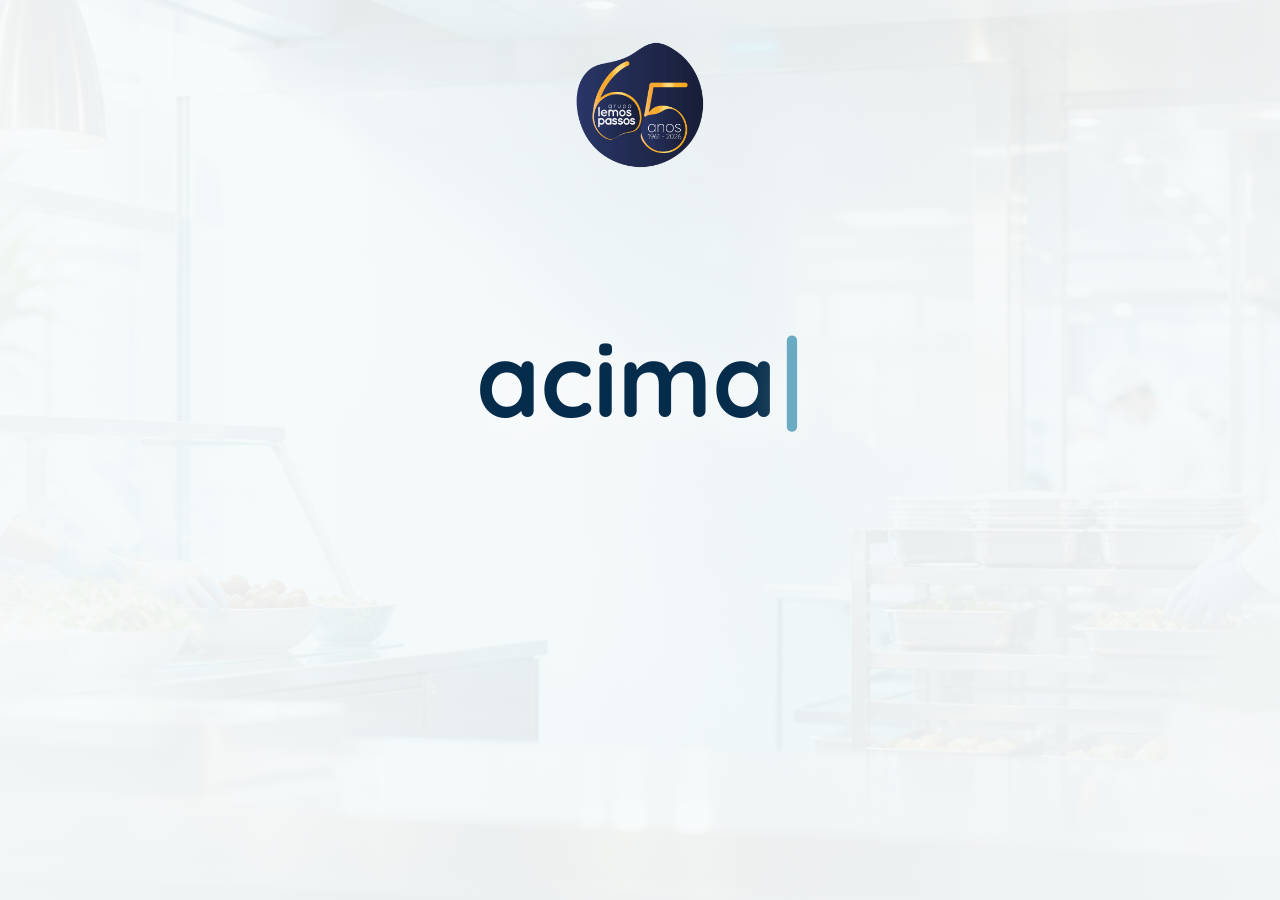
<file: index.html>
<!doctype html>
<html lang="pt-BR">
  <head>
    <meta charset="UTF-8" />
    <meta name="viewport" content="width=device-width, initial-scale=1.0" />
    <meta name="description" content="Grupo LemosPassos: acima de tudo, o cuidado." />
    <title>Grupo LemosPassos</title>
    <link rel="icon" type="image/png" href="./assets/lemos-passos.png" />
    <link rel="preconnect" href="https://fonts.googleapis.com" />
    <link rel="preconnect" href="https://fonts.gstatic.com" crossorigin />
    <link href="https://fonts.googleapis.com/css2?family=Quicksand:wght@600;700&display=swap" rel="stylesheet" />
    <link rel="stylesheet" href="./styles.css" />
  </head>
  <body>
    <main class="intro" aria-label="Abertura Grupo LemosPassos">
      <section class="intro-stage">
        <img class="intro-logo intro-logo-65" src="./assets/logo-65.png" alt="Grupo LemosPassos 65 anos" />

        <h1 class="typewriter" aria-label="acima de tudo, o cuidado.">
          <span class="type-line">
            <span id="typedLineOne"></span><span id="cursor" class="cursor">|</span>
          </span>
          <span class="type-line type-line-care">
            <span id="typedCareLead"></span><span id="typedCareWord" class="care-word"></span>
          </span>
        </h1>

        <p id="signature" class="signature">grupo lemospassos</p>
      </section>
    </main>

    <script src="./script.js"></script>
  </body>
</html>
</file>
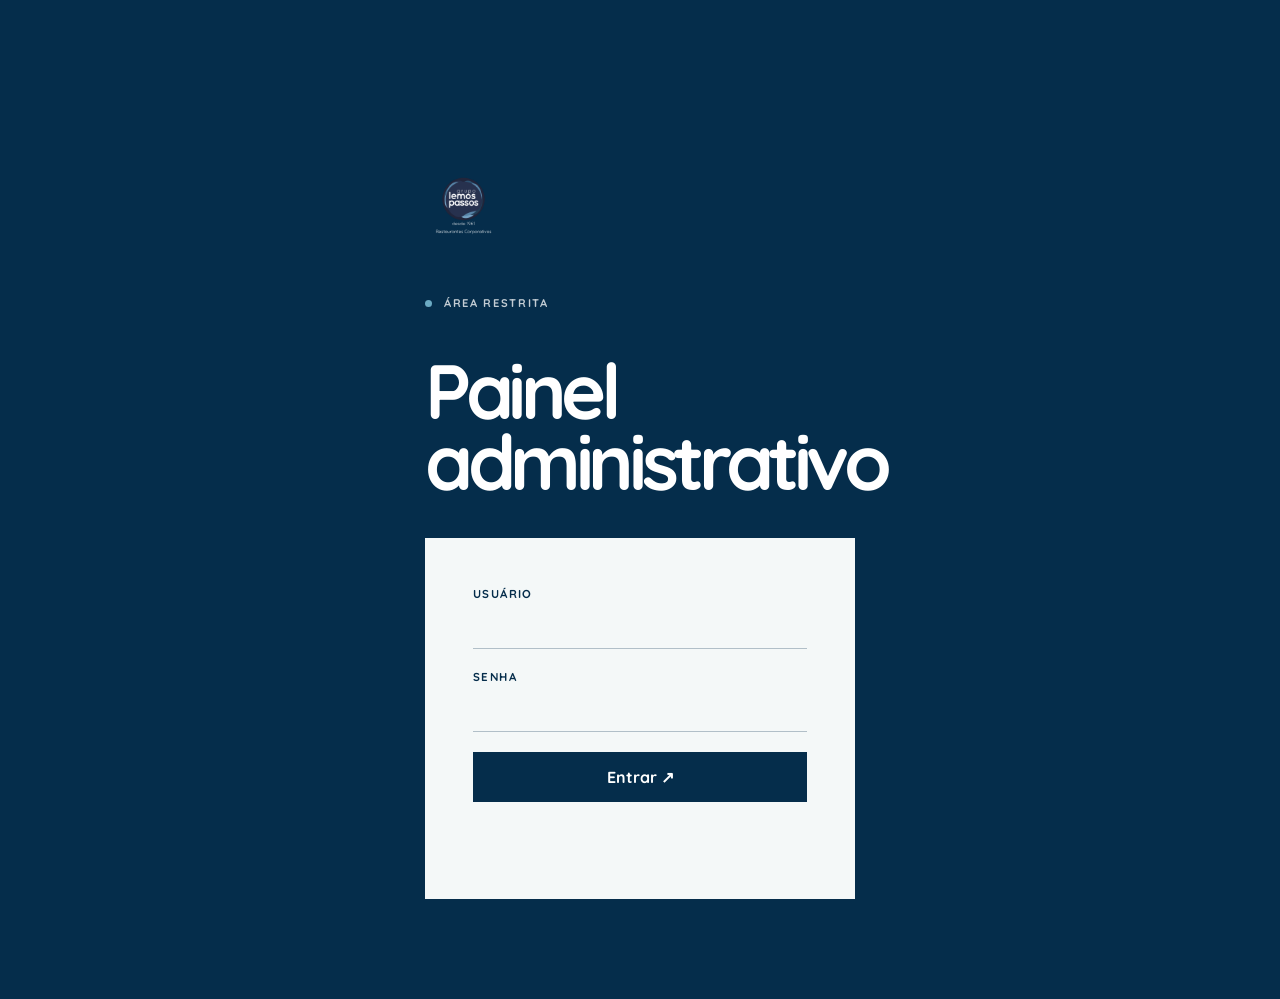
<file: admin.html>
<!doctype html>
<html lang="pt-BR">
  <head>
    <meta charset="UTF-8" />
    <meta name="viewport" content="width=device-width, initial-scale=1.0" />
    <title>Grupo LemosPassos | Admin</title>
    <link rel="icon" type="image/png" href="./assets/lemos-passos.png" />
    <link href="https://fonts.googleapis.com/css2?family=Quicksand:wght@600;700&display=swap" rel="stylesheet" />
    <link rel="stylesheet" href="./styles.css" />
  </head>
  <body class="admin-body">
    <main class="admin-shell">
      <section class="admin-login" data-admin-login>
        <img src="./assets/lemos-passos.png" alt="Grupo LemosPassos" />
        <p class="eyebrow"><span></span> Área restrita</p>
        <h1>Painel administrativo</h1>
        <form data-admin-login-form><label>Usuário<input name="username" autocomplete="username" required /></label><label>Senha<input name="password" type="password" autocomplete="current-password" required /></label><button class="admin-button" type="submit">Entrar ↗</button><p class="admin-error" data-admin-error></p></form>
      </section>
      <section class="admin-panel is-hidden" data-admin-panel>
        <div class="admin-panel-head"><div><p class="eyebrow"><span></span> Conteúdo do site</p><h1>Administração</h1></div><button class="admin-button admin-button-ghost" data-admin-logout>Sair</button></div>
        <form data-cms-form>
          <section class="admin-card"><h2>Indicadores da home</h2><div class="admin-grid admin-grid-3"><label>Refeições por dia<input name="meals" type="number" min="0" required /></label><label>Colaboradores<input name="employees" type="number" min="0" required /></label><label>Restaurantes atendidos<input name="restaurants" type="number" min="0" required /></label></div></section>
          <section class="admin-card"><h2>Empresas por categoria</h2><p class="admin-help">Adicione URLs de imagens ou selecione arquivos. Em um site estático, estas alterações ficam salvas neste navegador.</p><div data-partner-editor></div></section>
          <section class="admin-card"><h2>Notícias</h2><div data-news-editor></div><button class="admin-button admin-button-ghost" type="button" data-add-news>+ Adicionar notícia</button></section>
          <button class="admin-button" type="submit">Salvar alterações ↗</button><p class="admin-success" data-admin-success></p>
        </form>
      </section>
    </main>
    <script src="./admin.js"></script>
  </body>
</html>
</file>
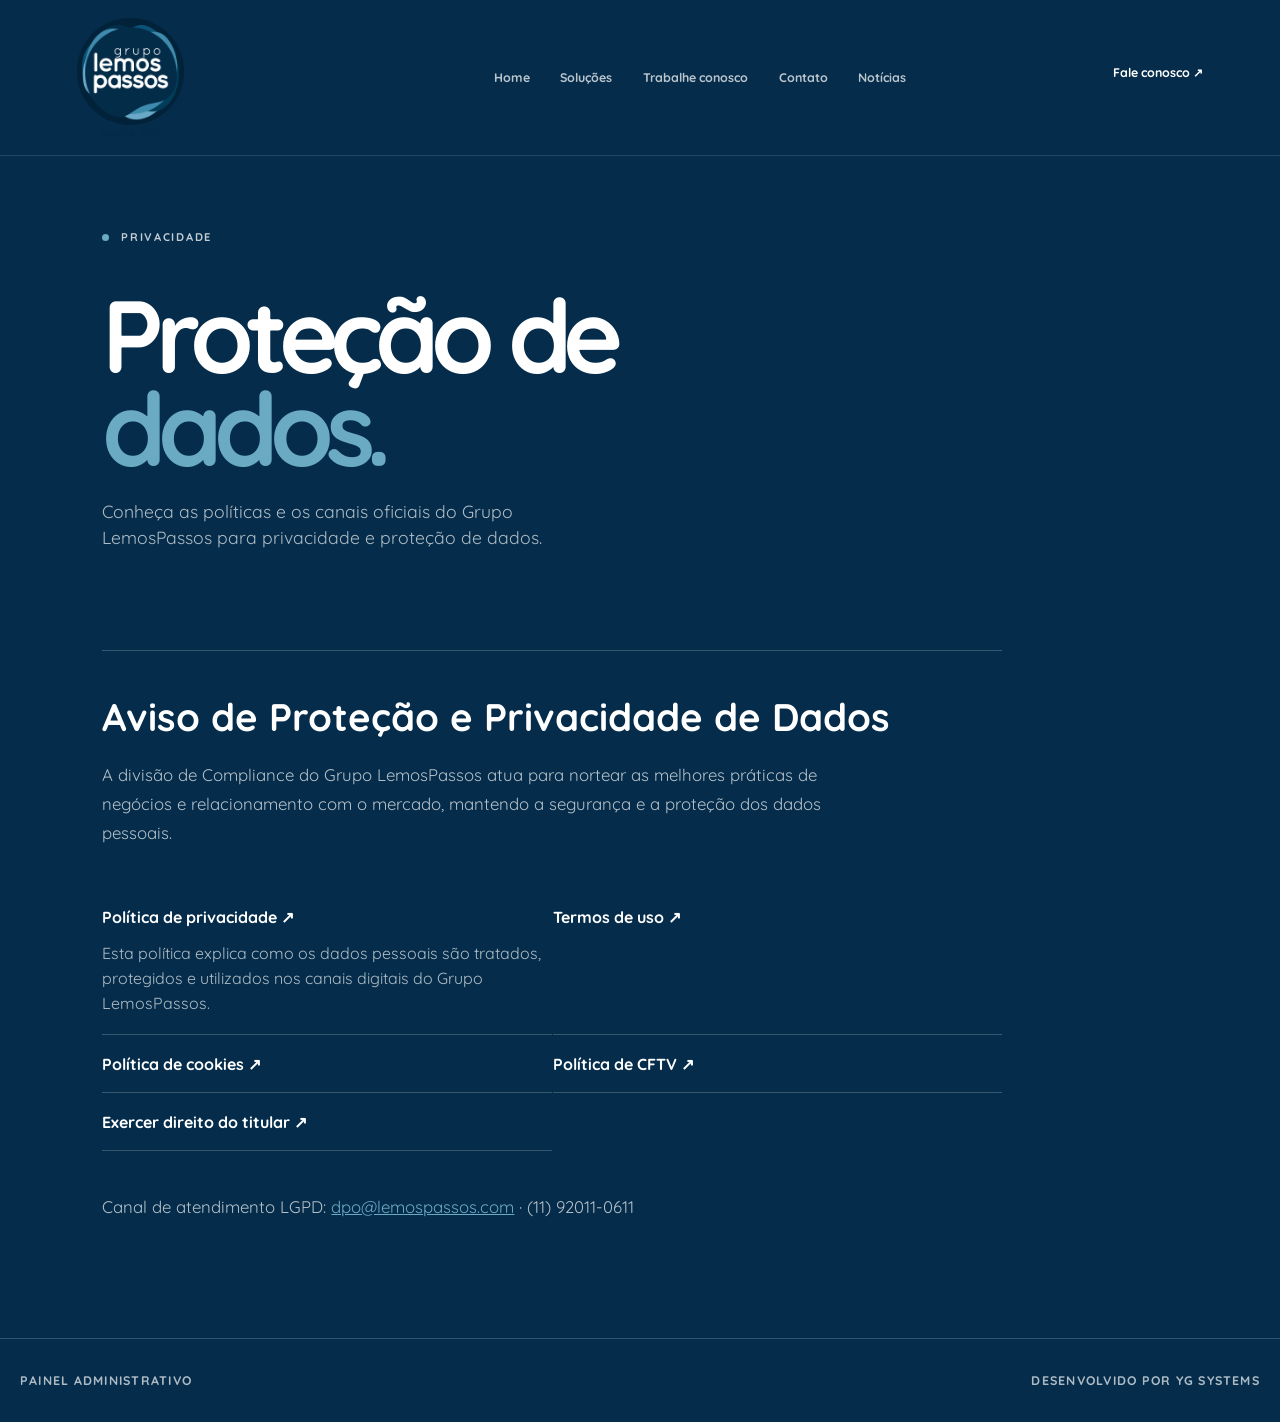
<file: lgpd.html>
<!doctype html>
<html lang="pt-BR">
  <head><meta charset="UTF-8" /><meta name="viewport" content="width=device-width, initial-scale=1.0" /><title>Grupo LemosPassos | LGPD</title><link rel="icon" type="image/png" href="./assets/lemos-passos.png" /><link href="https://fonts.googleapis.com/css2?family=Quicksand:wght@600;700&display=swap" rel="stylesheet" /><link rel="stylesheet" href="./styles.css" /></head>
  <body class="editorial-page"><header class="page-header page-header-light"><a class="home-brand" href="./home.html"><img src="./assets/lemos-passos.png" alt="Grupo LemosPassos" /></a><nav class="home-nav"><a href="./home.html">Home</a><a href="./solucoes.html">Soluções</a><a href="./trabalhe-conosco.html">Trabalhe conosco</a><a href="./contato.html">Contato</a><a href="./noticias.html">Notícias</a></nav><a class="home-menu" href="./contato.html">Fale conosco ↗</a></header><main class="lgpd-page"><div class="editorial-heading"><p class="eyebrow"><span></span> Privacidade</p><h1>Proteção de<br /><em>dados.</em></h1><p>Conheça as políticas e os canais oficiais do Grupo LemosPassos para privacidade e proteção de dados.</p></div><section class="lgpd-content"><h2>Aviso de Proteção e Privacidade de Dados</h2><p>A divisão de Compliance do Grupo LemosPassos atua para nortear as melhores práticas de negócios e relacionamento com o mercado, mantendo a segurança e a proteção dos dados pessoais.</p><div class="lgpd-links"><details open><summary>Política de privacidade ↗</summary><p>Esta política explica como os dados pessoais são tratados, protegidos e utilizados nos canais digitais do Grupo LemosPassos.</p></details><details><summary>Termos de uso ↗</summary><p>Condições de utilização, responsabilidades e orientações para uso do site e seus conteúdos.</p></details><details><summary>Política de cookies ↗</summary><p>Informações sobre tecnologias utilizadas para melhorar a experiência, medir acessos e manter o funcionamento do site.</p></details><details><summary>Política de CFTV ↗</summary><p>Orientações sobre o tratamento de imagens captadas por sistemas de monitoramento nas unidades.</p></details><details><summary>Exercer direito do titular ↗</summary><p>Para solicitar informações ou exercer seus direitos, entre em contato com o canal oficial de atendimento LGPD.</p></details></div><p class="lgpd-contact">Canal de atendimento LGPD: <a href="mailto:dpo@lemospassos.com">dpo@lemospassos.com</a> · (11) 92011-0611</p></section></main><footer class="site-credit site-credit-dark"><a href="./admin.html">Painel administrativo</a><a href="https://www.instagram.com/yg.systems" target="_blank" rel="noopener noreferrer">desenvolvido por YG Systems</a></footer></body>
</html>
</file>
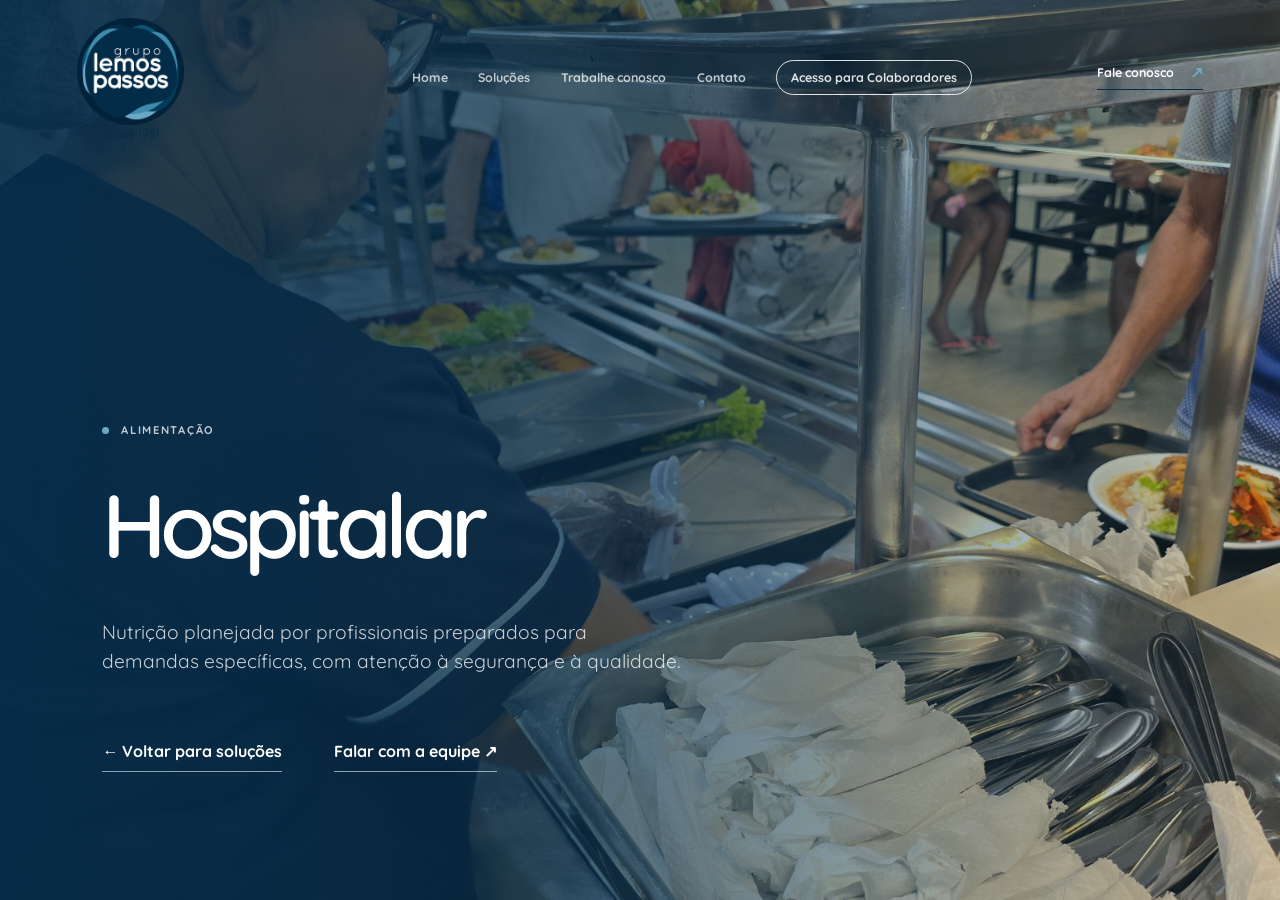
<file: solucao-hospitalar.html>
<!doctype html>
<html lang="pt-BR">
  <head><meta charset="UTF-8" /><meta name="viewport" content="width=device-width, initial-scale=1.0" /><title>Grupo LemosPassos | Alimentação Hospitalar</title><link rel="icon" type="image/png" href="./assets/lemos-passos.png" /><link rel="preconnect" href="https://fonts.googleapis.com" /><link rel="preconnect" href="https://fonts.gstatic.com" crossorigin /><link href="https://fonts.googleapis.com/css2?family=Quicksand:wght@600;700&display=swap" rel="stylesheet" /><link rel="stylesheet" href="./styles.css" /></head>
  <body>
    <header class="page-header page-header-over"><a class="home-brand" href="./home.html"><img src="./assets/lemos-passos.png" alt="Grupo LemosPassos" /></a><nav class="home-nav"><a href="./home.html">Home</a><a href="./solucoes.html">Soluções</a><a href="./trabalhe-conosco.html">Trabalhe conosco</a><a href="./contato.html">Contato</a><a class="employee-access" href="https://login.lg.com.br/login/lemos_passos" target="_blank" rel="noopener noreferrer">Acesso para Colaboradores</a></nav><a class="home-menu" href="./contato.html"><span>Fale conosco</span><span class="home-menu-arrow">↗</span></a></header>
    <main class="solution-detail" style="--detail-image: url('./assets/hospitalar.jpg');">
      <section><p class="eyebrow"><span></span> Alimentação</p><h1>Hospitalar</h1><p>Nutrição planejada por profissionais preparados para demandas específicas, com atenção à segurança e à qualidade.</p><div class="detail-actions"><a href="./solucoes.html">← Voltar para soluções</a><a href="./contato.html">Falar com a equipe ↗</a></div></section>
    </main>
  </body>
</html>
</file>
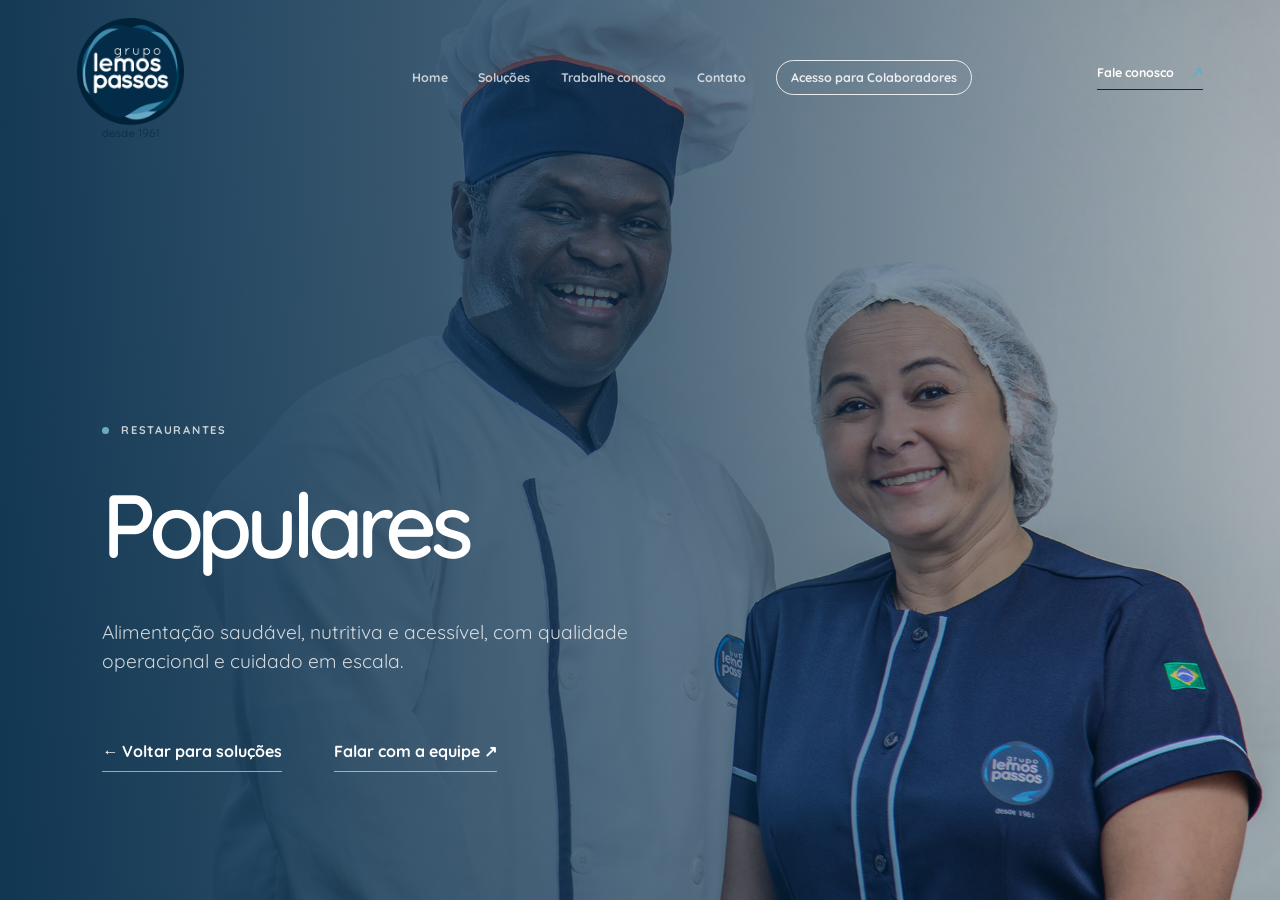
<file: solucao-populares.html>
<!doctype html>
<html lang="pt-BR">
  <head><meta charset="UTF-8" /><meta name="viewport" content="width=device-width, initial-scale=1.0" /><title>Grupo LemosPassos | Restaurantes Populares</title><link rel="icon" type="image/png" href="./assets/lemos-passos.png" /><link rel="preconnect" href="https://fonts.googleapis.com" /><link rel="preconnect" href="https://fonts.gstatic.com" crossorigin /><link href="https://fonts.googleapis.com/css2?family=Quicksand:wght@600;700&display=swap" rel="stylesheet" /><link rel="stylesheet" href="./styles.css" /></head>
  <body>
    <header class="page-header page-header-over"><a class="home-brand" href="./home.html"><img src="./assets/lemos-passos.png" alt="Grupo LemosPassos" /></a><nav class="home-nav"><a href="./home.html">Home</a><a href="./solucoes.html">Soluções</a><a href="./trabalhe-conosco.html">Trabalhe conosco</a><a href="./contato.html">Contato</a><a class="employee-access" href="https://login.lg.com.br/login/lemos_passos" target="_blank" rel="noopener noreferrer">Acesso para Colaboradores</a></nav><a class="home-menu" href="./contato.html"><span>Fale conosco</span><span class="home-menu-arrow">↗</span></a></header>
    <main class="solution-detail" style="--detail-image: url('./assets/equipe-lemospassos.jpg');">
      <section><p class="eyebrow"><span></span> Restaurantes</p><h1>Populares</h1><p>Alimentação saudável, nutritiva e acessível, com qualidade operacional e cuidado em escala.</p><div class="detail-actions"><a href="./solucoes.html">← Voltar para soluções</a><a href="./contato.html">Falar com a equipe ↗</a></div></section>
    </main>
  </body>
</html>
</file>
<file: styles.css>
:root {
  --brand-blue: #6baac3;
  --brand-deep: #052d4b;
  --brand-mid: #3c8cac;
  --brand-slate: #58768a;
  --brand-mist: #c3ccd4;
  --background: #f7fbfc;
  --ink-soft: rgba(7, 54, 75, 0.16);
}

* {
  box-sizing: border-box;
}

html {
  background: var(--background);
  scroll-behavior: smooth;
}

body {
  margin: 0;
  min-width: 320px;
  background: var(--background);
  color: var(--brand-deep);
  font-family: Quicksand, Arial, sans-serif;
}

.page-loader {
  align-items: center;
  background: rgba(244, 248, 248, 0.9);
  backdrop-filter: blur(12px);
  display: flex;
  inset: 0;
  justify-content: center;
  opacity: 0;
  pointer-events: none;
  position: fixed;
  transform: scale(1.02);
  transition: opacity 220ms ease, transform 360ms cubic-bezier(0.19, 1, 0.22, 1);
  z-index: 999;
}

.page-loader.is-visible {
  opacity: 1;
  transform: scale(1);
  visibility: visible;
}

.page-loader[aria-hidden="true"] {
  opacity: 0 !important;
  visibility: hidden !important;
}

.page-loader img {
  animation: logoPulse 720ms ease-in-out infinite;
  filter: drop-shadow(0 22px 46px rgba(5, 45, 75, 0.24));
  height: auto;
  width: clamp(86px, 9vw, 142px);
}

.intro {
  background:
    linear-gradient(90deg, rgba(247, 251, 252, 0.87), rgba(247, 251, 252, 0.65) 48%, rgba(247, 251, 252, 0.85)),
    linear-gradient(180deg, rgba(247, 251, 252, 0.57), rgba(247, 251, 252, 0.79)),
    url("./assets/hero-kitchen.png") center / cover no-repeat;
  min-height: 100svh;
  overflow: hidden;
  position: relative;
}

.intro-stage {
  align-items: center;
  display: flex;
  flex-direction: column;
  justify-content: center;
  min-height: 100svh;
  padding: clamp(110px, 15vh, 168px) clamp(18px, 4vw, 72px) clamp(48px, 8vh, 92px);
  position: relative;
  text-align: center;
  transition:
    opacity 900ms ease,
    transform 1400ms cubic-bezier(0.19, 1, 0.22, 1);
}

.intro-logo {
  height: auto;
  left: 50%;
  position: absolute;
  top: clamp(18px, 4vh, 38px);
  transform: translateX(-50%);
  transition:
    left 900ms cubic-bezier(0.19, 1, 0.22, 1),
    opacity 700ms ease,
    top 900ms cubic-bezier(0.19, 1, 0.22, 1),
    transform 900ms ease;
  width: clamp(70px, 6.4vw, 106px);
  z-index: 2;
}

.intro-logo-65 {
  width: clamp(128px, 10.8vw, 190px);
}

.typewriter {
  color: var(--brand-deep);
  font-size: clamp(2.75rem, 8vw, 9.6rem);
  font-weight: 700;
  letter-spacing: 0;
  line-height: 1.02;
  margin: 0;
  max-width: min(92vw, 1320px);
  min-height: 2.25em;
  text-shadow: 0 12px 42px rgba(255, 255, 255, 0.72);
  text-rendering: geometricprecision;
  transition:
    opacity 900ms ease,
    transform 1400ms cubic-bezier(0.19, 1, 0.22, 1);
}

.type-line {
  display: block;
  min-height: 0.98em;
  white-space: nowrap;
  transition:
    opacity 780ms ease,
    transform 1400ms cubic-bezier(0.19, 1, 0.22, 1);
}

.type-line-care {
  color: var(--brand-blue);
  font-size: 1.08em;
  transform-origin: center;
}

.care-word {
  display: inline-block;
  transform-origin: center;
  transition:
    color 900ms ease,
    transform 1450ms cubic-bezier(0.19, 1, 0.22, 1);
}

.cursor {
  animation: cursorBlink 720ms steps(2, start) infinite;
  color: var(--brand-blue);
  display: inline-block;
  font-weight: 600;
  margin-left: 0.035em;
}

.cursor.is-hidden {
  opacity: 0;
}

.signature {
  color: var(--brand-deep);
  font-size: clamp(1.35rem, 2.45vw, 3.25rem);
  font-weight: 600;
  letter-spacing: 0;
  margin: clamp(18px, 4.4vh, 48px) 0 0;
  opacity: 0;
  transform: translateY(16px);
  transition:
    opacity 1200ms ease,
    transform 1200ms ease;
}

.signature.is-visible {
  opacity: 1;
  transform: translateY(0);
}

.intro.is-zooming .intro-logo,
.intro.is-zooming .type-line:first-child,
.intro.is-zooming .signature {
  opacity: 0;
  transform: translateY(-18px);
}

.intro.is-zooming .intro-logo {
  left: 50%;
  opacity: 1;
  top: 50%;
  transform: translate(-50%, -50%) scale(3.35);
}

.intro.is-zooming .intro-logo-65 {
  transform: translate(-50%, -50%) scale(2.85);
}

.intro.is-zooming .type-line {
  opacity: 0;
  transform: translateY(18px);
}

.intro.is-leaving .intro-stage {
  opacity: 0;
  transform: scale(1.08);
}

.main-page {
  background: #f4f8f8;
  min-height: 100svh;
  overflow: hidden;
  position: relative;
}

.page-header {
  align-items: center;
  background: rgba(244, 248, 248, 0.92);
  border-bottom: 1px solid rgba(5, 45, 75, 0.12);
  display: flex;
  justify-content: space-between;
  left: 0;
  padding: 18px clamp(24px, 6vw, 112px);
  position: sticky;
  right: 0;
  top: 0;
  z-index: 20;
}

.page-header-over {
  background: transparent;
  border-bottom: 0;
  position: absolute;
}

.page-header-over .home-nav a,
.page-header-over .home-menu {
  color: #fff;
}

.page-header-light {
  background: rgba(5, 45, 75, 0.82);
  border-bottom-color: rgba(255, 255, 255, 0.12);
  position: absolute;
}

.page-header-light .home-nav a,
.page-header-light .home-menu {
  color: #fff;
}

.standalone-page {
  min-height: calc(100svh - 86px);
  padding-top: clamp(110px, 13vw, 180px);
}

.home-header {
  align-items: center;
  display: flex;
  justify-content: space-between;
  left: 0;
  padding: clamp(20px, 3.2vw, 52px) clamp(24px, 6vw, 112px);
  position: absolute;
  right: 0;
  top: 0;
  z-index: 3;
}

.home-brand img {
  display: block;
  height: auto;
  width: clamp(100px, 8.4vw, 140px);
}

.home-nav {
  display: flex;
  align-items: center;
  gap: clamp(14px, 2.4vw, 46px);
  margin-left: 8vw;
}

.home-nav a,
.home-menu {
  color: var(--brand-deep);
  font-size: clamp(0.78rem, 0.95vw, 1rem);
  font-weight: 700;
  text-decoration: none;
}

.home-nav a {
  opacity: 0.72;
  transition: color 180ms ease, opacity 180ms ease;
}

.home-nav a:hover {
  color: var(--brand-blue);
  opacity: 1;
}

.home-header .home-nav a,
.home-header .home-menu {
  color: #fff;
}

.home-header .home-menu {
  border-bottom-color: rgba(255, 255, 255, 0.72);
}

.home-nav .employee-access {
  border: 1px solid currentColor;
  border-radius: 999px;
  opacity: 0.86;
  padding: 9px 14px;
  white-space: nowrap;
}

.home-nav .employee-access:hover {
  background: var(--brand-blue);
  border-color: var(--brand-blue);
  color: #fff;
}

.home-menu {
  align-items: center;
  border-bottom: 1px solid var(--brand-deep);
  display: flex;
  gap: 16px;
  padding-bottom: 8px;
}

.home-menu-arrow,
.cta-icon {
  color: var(--brand-blue);
  font-size: 1.25em;
  line-height: 1;
}

.home-hero {
  background:
    linear-gradient(90deg, rgba(4, 45, 62, 0.92) 0%, rgba(4, 45, 62, 0.62) 38%, rgba(4, 45, 62, 0.08) 75%),
    linear-gradient(0deg, rgba(4, 45, 62, 0.52), transparent 50%),
    url("./assets/hero-chef.jpg") center / cover no-repeat;
  min-height: calc(100svh - 78px);
  padding: clamp(150px, 20vh, 230px) clamp(24px, 12vw, 220px) clamp(100px, 13vh, 158px);
  position: relative;
}

.home-hero-content {
  color: #fff;
  max-width: 720px;
  position: relative;
  z-index: 1;
}

.eyebrow {
  align-items: center;
  color: rgba(255, 255, 255, 0.76);
  display: flex;
  font-size: clamp(0.7rem, 0.85vw, 0.9rem);
  font-weight: 700;
  gap: 12px;
  letter-spacing: 0.15em;
  margin: 0 0 clamp(28px, 5vh, 62px);
  text-transform: uppercase;
}

.eyebrow span {
  background: var(--brand-blue);
  border-radius: 50%;
  display: inline-block;
  height: 7px;
  width: 7px;
}

.home-hero h1,
.home-hero h2 {
  font-size: clamp(3.1rem, 6.3vw, 8.4rem);
  font-weight: 600;
  letter-spacing: -0.065em;
  line-height: 0.95;
  margin: 0;
  max-width: 980px;
}

.home-hero h1 em,
.home-hero h2 em {
  color: var(--brand-blue);
  font-style: normal;
}

.home-intro {
  color: rgba(255, 255, 255, 0.78);
  font-size: clamp(1rem, 1.3vw, 1.35rem);
  line-height: 1.5;
  margin: clamp(26px, 4.5vh, 52px) 0 0;
  max-width: 400px;
}

.home-cta {
  align-items: center;
  border-bottom: 1px solid rgba(255, 255, 255, 0.66);
  color: #fff;
  display: inline-flex;
  font-size: clamp(0.85rem, 1vw, 1rem);
  font-weight: 700;
  gap: 44px;
  margin-top: clamp(30px, 5vh, 60px);
  padding: 0 0 13px;
  text-decoration: none;
  transition: color 200ms ease, gap 200ms ease;
}

.home-cta:hover {
  color: var(--brand-blue);
  gap: 56px;
}

.home-hero-aside {
  align-items: center;
  bottom: clamp(106px, 14vh, 170px);
  color: rgba(255, 255, 255, 0.66);
  display: flex;
  font-size: 0.7rem;
  gap: 14px;
  letter-spacing: 0.16em;
  line-height: 1.5;
  position: absolute;
  right: clamp(24px, 6vw, 112px);
  text-align: right;
  text-transform: uppercase;
}

.aside-line {
  background: var(--brand-blue);
  height: 1px;
  width: 55px;
}

.hero-scroll-hint {
  align-items: center;
  bottom: 34px;
  color: rgba(255, 255, 255, 0.62);
  display: flex;
  font-size: 0.68rem;
  gap: 14px;
  left: clamp(24px, 6vw, 112px);
  letter-spacing: 0.15em;
  position: absolute;
  text-transform: uppercase;
}

.scroll-line {
  background: var(--brand-blue);
  height: 1px;
  width: 64px;
}

.home-bottom-bar {
  align-items: center;
  background:
    linear-gradient(90deg, rgba(5, 45, 75, 0.94), rgba(5, 45, 75, 0.84)),
    url("./assets/nosso-sabor-pattern.png") center / cover no-repeat;
  color: rgba(255, 255, 255, 0.86);
  display: flex;
  font-size: clamp(0.68rem, 0.8vw, 0.82rem);
  font-weight: 700;
  justify-content: space-between;
  letter-spacing: 0.1em;
  min-height: 78px;
  padding: 18px clamp(24px, 6vw, 112px);
  text-transform: uppercase;
}

.bottom-mark {
  color: var(--brand-blue);
  font-size: 1.15rem;
  letter-spacing: 0.04em;
}

.bottom-mark span {
  color: #fff;
  margin-left: 3px;
}

.home-bottom-bar b {
  color: var(--brand-blue);
  font-size: 1.15rem;
  margin-left: 12px;
}

.fronts-section {
  background:
    linear-gradient(180deg, rgba(244, 248, 248, 0.9), rgba(244, 248, 248, 0.96)),
    url("./assets/nosso-sabor-pattern.png") center top / cover no-repeat;
  display: grid;
  gap: clamp(44px, 9vw, 160px);
  grid-template-columns: minmax(240px, 0.7fr) minmax(520px, 1.3fr);
  min-height: 100svh;
  padding: clamp(80px, 12vw, 190px) clamp(24px, 8vw, 148px);
}

.fronts-intro {
  align-self: start;
  position: sticky;
  top: 120px;
}

.fronts-eyebrow {
  color: var(--brand-slate);
  margin: 0 0 clamp(26px, 4vh, 48px);
}

.fronts-intro h2 {
  color: var(--brand-deep);
  font-size: clamp(2.8rem, 5vw, 6.8rem);
  font-weight: 600;
  letter-spacing: -0.07em;
  line-height: 0.94;
  margin: 0;
}

.fronts-intro h2 em {
  color: var(--brand-blue);
  font-style: normal;
}

.fronts-intro > p:last-child {
  color: var(--brand-slate);
  font-size: clamp(1rem, 1.2vw, 1.25rem);
  line-height: 1.5;
  margin: clamp(28px, 5vh, 56px) 0 0;
  max-width: 280px;
}

.fronts-explorer {
  align-items: stretch;
  display: grid;
  gap: clamp(30px, 5vw, 90px);
  grid-template-columns: minmax(280px, 1fr);
}

.fronts-list {
  border-top: 1px solid rgba(5, 45, 75, 0.22);
}

.front-item {
  align-items: center;
  background: transparent;
  border: 0;
  border-bottom: 1px solid rgba(5, 45, 75, 0.22);
  color: var(--brand-deep);
  cursor: pointer;
  display: grid;
  font-family: Quicksand, Arial, sans-serif;
  gap: 18px;
  grid-template-columns: 32px 1fr 20px;
  min-height: clamp(72px, 8vh, 104px);
  padding: 0;
  text-align: left;
  transition: color 250ms ease, padding 300ms ease;
  width: 100%;
}

.front-item:hover,
.front-item.is-active {
  color: var(--brand-mid);
  padding-left: 12px;
}

.front-number {
  color: var(--brand-slate);
  font-size: 0.72rem;
  font-weight: 700;
  letter-spacing: 0.08em;
}

.front-name {
  font-size: clamp(1.05rem, 1.55vw, 1.5rem);
  font-weight: 700;
  transition: transform 220ms cubic-bezier(0.19, 1, 0.22, 1);
}

.front-item:hover .front-name,
.front-item.is-active .front-name {
  transform: translateY(-4px);
}

.front-arrow {
  color: var(--brand-blue);
  font-size: 1.35rem;
  opacity: 0;
  transform: translate(-8px, 8px);
  transition: opacity 250ms ease, transform 250ms ease;
}

.front-item:hover .front-arrow,
.front-item.is-active .front-arrow {
  opacity: 1;
  transform: translate(0, 0);
}

.front-preview {
  aspect-ratio: 0.78;
  background: var(--brand-deep);
  border-radius: 4px;
  height: min(360px, 42vh);
  left: 0;
  overflow: hidden;
  pointer-events: none;
  position: fixed;
  top: 0;
  transform: translate(22px, 22px) scale(0.92) rotate(-3deg);
  transform-origin: top left;
  transition: opacity 220ms ease, transform 320ms cubic-bezier(0.19, 1, 0.22, 1);
  width: min(270px, 24vw);
  z-index: 10;
}

.front-preview.is-visible {
  opacity: 1;
  transform: translate(22px, 22px) scale(1) rotate(-3deg);
}

.front-preview.is-contacts {
  aspect-ratio: 1.34;
  height: min(290px, 34vh);
  width: min(370px, 32vw);
}

.front-preview img {
  height: 100%;
  object-fit: cover;
  transition: opacity 400ms ease, transform 900ms cubic-bezier(0.19, 1, 0.22, 1);
  width: 100%;
}

.front-preview.is-changing img {
  opacity: 0.15;
  transform: scale(1.08);
}

.front-preview-shade {
  background: linear-gradient(180deg, transparent 42%, rgba(5, 45, 75, 0.82));
  inset: 0;
  position: absolute;
}

.front-preview p {
  bottom: 28px;
  color: #fff;
  font-size: clamp(1.15rem, 1.8vw, 1.75rem);
  font-weight: 700;
  left: 26px;
  margin: 0;
  position: absolute;
  right: 22px;
}

.front-preview-index {
  color: rgba(255, 255, 255, 0.72);
  font-size: 0.72rem;
  letter-spacing: 0.12em;
  position: absolute;
  right: 26px;
  text-transform: uppercase;
  top: 26px;
}

@media (min-width: 721px) {
  .front-preview {
    opacity: 0;
  }
}

@keyframes cursorBlink {
  50% {
    opacity: 0;
  }
}

@keyframes logoPulse {
  0%, 100% {
    opacity: 0.48;
    transform: scale(0.94);
  }

  50% {
    opacity: 1;
    transform: scale(1.04);
  }
}

.group-page {
  background: var(--brand-deep);
  color: #fff;
  overflow: hidden;
  padding: clamp(78px, 10vw, 150px) clamp(24px, 8vw, 148px) 0;
}
.group-hero-copy { display: grid; grid-template-columns: minmax(280px, 1fr) minmax(360px, 1.1fr); gap: clamp(40px, 8vw, 150px); }
.group-eyebrow { color: rgba(255,255,255,.58); margin: 0 0 28px; }
.group-eyebrow span { background: var(--brand-blue); }
.group-hero-copy h2, .group-map-copy h3, .principle-heading h3 { font-size: clamp(3rem, 6vw, 7.6rem); font-weight: 600; letter-spacing: -.075em; line-height: .94; margin: 0; }
.group-hero-copy h2 em, .group-map-copy h3 em, .principle-heading h3 em { color: var(--brand-blue); font-style: normal; }
.group-hero-meta { align-self: start; }
.group-lead { color: rgba(255,255,255,.72); font-size: clamp(1.05rem,1.35vw,1.45rem); line-height: 1.55; margin: clamp(95px, 10vw, 150px) 0 0; max-width: 470px; }
.group-stats { border-bottom: 1px solid rgba(255,255,255,.2); border-top: 1px solid rgba(255,255,255,.2); display: grid; grid-template-columns: repeat(3,1fr); margin-top: clamp(65px,9vw,125px); }
.group-stat { border-right: 1px solid rgba(255,255,255,.2); display: flex; flex-direction: column; gap: 10px; padding: clamp(28px,4vw,56px) clamp(18px,3vw,46px); }
.group-stat:first-child { padding-left: 0; } .group-stat:last-child { border-right: 0; }
.group-stat strong { color: var(--brand-blue); font-size: clamp(2.25rem,4vw,5rem); font-weight: 600; letter-spacing: -.07em; line-height: 1; }
.group-stat span { color: rgba(255,255,255,.64); font-size: .78rem; font-weight: 700; letter-spacing: .12em; text-transform: uppercase; }
.group-map-section { align-items: center; display: grid; gap: clamp(30px,5vw,90px); grid-template-columns: minmax(240px,.8fr) minmax(420px,1.2fr); min-height: 570px; padding: clamp(70px,10vw,130px) 0; }
.group-map-copy h3 { font-size: clamp(2.8rem,5vw,6rem); }
.group-map-copy > p:not(.eyebrow) { color: rgba(255,255,255,.66); font-size: 1.05rem; line-height: 1.55; margin: 34px 0 42px; max-width: 310px; }
.map-legend { align-items: center; color: rgba(255,255,255,.58); display: flex; font-size: .72rem; gap: 10px; letter-spacing: .12em; text-transform: uppercase; }
.map-legend span { background: var(--brand-blue); border-radius: 50%; box-shadow: 0 0 0 6px rgba(107,170,195,.16), 0 0 22px rgba(107,170,195,.9); display: inline-block; height: 8px; width: 8px; }
.map-visual { align-items: center; display: flex; min-height: 560px; justify-content: center; position: relative; }
.brazil-units-map { align-items: center; display: grid; justify-items: center; max-width: 620px; padding: 0; width: min(100%, 620px); }
.brazil-units-map img, .brazil-units-map-svg { display: block; height: auto; max-height: 560px; width: min(100%, 500px); }
.brazil-units-map-svg svg { display: block; height: auto; width: 100%; }
.brazil-units-map-svg .state-label { display: none; }
.international-links { margin-top: 12px; width: min(100%, 500px); }
.international-links svg { display: block; height: auto; overflow: visible; width: 100%; }
.international-route { fill: none; stroke: url(#internationalRoute); stroke-dasharray: 5 7; stroke-linecap: round; stroke-width: 1.6; }
.international-node { fill: var(--brand-blue); stroke: var(--brand-deep); stroke-width: 3; }
.international-node.is-origin { fill: #fff; }
.international-label { fill: rgba(255,255,255,.82); font-size: 12px; font-weight: 700; letter-spacing: .08em; text-anchor: middle; }
.origin-label { fill: var(--brand-blue); font-size: 11px; text-transform: uppercase; }
.regional-land { fill: rgba(255,255,255,.2); stroke: rgba(255,255,255,.62); stroke-width: 1; }
.regional-active { fill: var(--brand-blue); stroke: #fff; stroke-width: 1; }
.regional-title { fill: rgba(255,255,255,.72); font-size: 9px; font-weight: 700; letter-spacing: .08em; text-anchor: middle; text-transform: uppercase; }
.regional-country { fill: #fff; font-size: 9px; font-weight: 700; text-anchor: middle; }
.map-caption { border-top: 1px solid rgba(255,255,255,.18); color: rgba(255,255,255,.72); display: grid; gap: 8px; margin-top: clamp(18px,2.5vw,28px); padding-top: 18px; text-align: center; width: min(100%, 500px); }
.map-caption span { color: rgba(255,255,255,.58); font-size: .7rem; font-weight: 700; letter-spacing: .14em; text-transform: uppercase; }
.map-caption strong { color: var(--brand-blue); font-size: clamp(.86rem,1.2vw,1rem); letter-spacing: .08em; }
.group-principles { border-top: 1px solid rgba(255,255,255,.2); display: grid; grid-template-columns: 1.2fr repeat(3,1fr); padding: clamp(60px,7vw,105px) 0 clamp(75px,9vw,130px); }
.principle-heading { padding-right: 40px; } .principle-heading h3 { font-size: clamp(2.6rem,4vw,5.2rem); }
.principle-card { border-left: 1px solid rgba(255,255,255,.2); padding: 0 clamp(18px,2.8vw,42px); }
.principle-card > span { color: var(--brand-blue); font-size: .72rem; font-weight: 700; letter-spacing: .12em; }
.principle-card h4 { font-size: 1.3rem; margin: 45px 0 18px; } .principle-card p { color: rgba(255,255,255,.62); font-size: .95rem; line-height: 1.6; margin: 0; }
.clients-strip { display: none; }
.partner-categories { border-top: 1px solid rgba(255,255,255,.2); padding: clamp(58px,7vw,100px) 0 clamp(54px,7vw,90px); }
.partner-category-grid { display: grid; gap: 20px; grid-template-columns: repeat(4, 1fr); }
.partner-category { border: 1px solid rgba(255,255,255,.16); min-width: 0; overflow: hidden; padding: 22px; }
.partner-category h4 { color: #fff; font-size: 1rem; margin: 0 0 18px; }
.partner-window { overflow: hidden; }
.partner-track { animation: clientsMarquee 14s linear infinite; display: flex; gap: 12px; width: max-content; }
.partner-category:hover .partner-track { animation-play-state: paused; }
.partner-track .client-logo { flex: 0 0 150px; height: 88px; margin: 0; padding: 12px 18px; width: 150px; }
.cms-hint { color: rgba(255,255,255,.5); font-size: .72rem; letter-spacing: .12em; text-transform: uppercase; }
.news-home-section { border-top: 1px solid rgba(255,255,255,.2); padding: clamp(58px,7vw,100px) 0 clamp(72px,9vw,120px); }
.text-link { color: var(--brand-blue); font-weight: 700; text-decoration: none; }
.news-carousel { display: grid; grid-auto-columns: minmax(280px, 42vw); grid-auto-flow: column; gap: 18px; overflow-x: auto; padding: 4px 0 14px; scrollbar-color: var(--brand-blue) transparent; }
.news-card { aspect-ratio: 1.45; border-radius: 4px; color: #fff; display: block; overflow: hidden; position: relative; text-decoration: none; }
.news-card img, .news-card-shade { inset: 0; height: 100%; position: absolute; width: 100%; }
.news-card img { object-fit: cover; transition: transform 500ms ease; }
.news-card-shade { background: linear-gradient(90deg, rgba(5,45,75,.9), rgba(5,45,75,.12)); }
.news-card > div { bottom: 28px; left: 28px; max-width: calc(100% - 56px); position: absolute; right: 28px; }
.news-card small { color: var(--brand-blue); font-weight: 700; letter-spacing: .12em; text-transform: uppercase; }
.news-card h3 { font-size: clamp(1.25rem,2.2vw,2.1rem); line-height: 1.05; margin: 10px 0 8px; overflow-wrap: anywhere; }
.news-card p { color: rgba(255,255,255,.76); font-size: .9rem; line-height: 1.4; margin: 0; }
.news-card b { color: var(--brand-blue); font-size: 1.4rem; position: absolute; right: 24px; top: 22px; }
.news-card:hover img { transform: scale(1.06); }
.clients-window { overflow: hidden; width: 100%; }
.clients-track { align-items: center; animation: clientsMarquee 34s linear infinite; display: flex; width: max-content; }
.clients-window:hover .clients-track { animation-play-state: paused; }
.clients-title-row { align-items: center; display: flex; justify-content: space-between; gap: 24px; margin-bottom: 28px; }
.clients-title-row .eyebrow { margin-bottom: 0; }
.clients-title-row img { height: auto; opacity: .78; width: clamp(58px, 5vw, 86px); }
.client-logo { align-items: center; background: rgba(255,255,255,.96); border-radius: 4px; display: flex; height: 92px; justify-content: center; margin-right: 18px; padding: 16px 30px; width: 190px; }
.client-logo img { filter: grayscale(1); max-height: 52px; max-width: 130px; object-fit: contain; opacity: .62; transition: filter 200ms ease, opacity 200ms ease; }
.client-logo:hover img { filter: grayscale(0); opacity: 1; }
@keyframes clientsMarquee { from { transform: translateX(0); } to { transform: translateX(calc(-50% - 9px)); } }
@keyframes orbitDriftOne { from { transform: rotate(-24deg) translateZ(0); } to { transform: rotate(336deg) translateZ(0); } }
@keyframes orbitDriftTwo { from { transform: rotate(54deg) translateZ(0); } to { transform: rotate(-306deg) translateZ(0); } }

@media (max-width: 720px) {
  .group-page { padding: 70px 20px 0; }
  .group-hero-copy, .group-map-section { display: block; }
  .group-hero-copy h2, .group-map-copy h3, .principle-heading h3 { font-size: clamp(3rem,13vw,5.2rem); }
  .group-lead { margin-top: 30px; }
  .group-stats { grid-template-columns: 1fr; margin-top: 80px; }
  .group-stat, .group-stat:first-child { border-bottom: 1px solid rgba(255,255,255,.2); border-right: 0; padding: 28px 0; }
  .group-stat:last-child { border-bottom: 0; }
  .group-map-section { min-height: auto; padding: 75px 0 60px; }
  .group-map-copy > p:not(.eyebrow) { margin-bottom: 30px; }
  .map-visual { min-height: 420px; margin-top: 36px; }
  .brazil-units-map { padding: 0; }
  .brazil-units-map img, .brazil-units-map-svg { max-height: 440px; width: min(100%, 360px); }
  .international-links { margin-top: 8px; width: min(100%, 360px); }
  .map-caption strong { line-height: 1.6; }
  .group-principles { display: block; padding: 60px 0 80px; }
  .partner-category-grid { grid-template-columns: 1fr 1fr; }
  .principle-heading { padding: 0 0 45px; }
  .principle-card { border-left: 0; border-top: 1px solid rgba(255,255,255,.2); padding: 28px 0; }
  .principle-card h4 { margin: 24px 0 12px; }
  .clients-strip { padding: 55px 0 70px; }
  .clients-title-row { align-items: flex-start; flex-direction: column; }
  .client-logo { height: 78px; margin-right: 12px; padding: 12px 20px; width: 155px; }
}

@media (max-width: 720px) {
  .intro {
    background:
      linear-gradient(180deg, rgba(247, 251, 252, 0.91), rgba(247, 251, 252, 0.71) 52%, rgba(247, 251, 252, 0.87)),
      url("./assets/hero-kitchen.png") center / cover no-repeat;
  }

  .intro-stage {
    padding-top: clamp(104px, 15vh, 140px);
  }

  .intro-logo {
    top: clamp(18px, 3.8vh, 32px);
    width: clamp(66px, 20vw, 92px);
  }

  .intro-logo-65 {
    width: clamp(120px, 31vw, 168px);
  }

  .typewriter {
    font-size: clamp(2.3rem, 11.8vw, 5rem);
    line-height: 1.04;
    max-width: 96vw;
    min-height: 2.4em;
  }

  .signature {
    font-size: clamp(1.35rem, 7.2vw, 2.35rem);
  }

  .intro.is-zooming .intro-logo {
    transform: translate(-50%, -50%) scale(2.8);
  }

  .intro.is-zooming .intro-logo-65 {
    transform: translate(-50%, -50%) scale(2.35);
  }

  .home-header {
    padding: 18px 20px;
  }

  .home-nav {
    display: none;
  }

  .home-menu span:first-child {
    display: none;
  }

  .home-menu {
    border: 1px solid rgba(7, 54, 75, 0.42);
    border-radius: 50%;
    height: 42px;
    justify-content: center;
    padding: 0;
    width: 42px;
  }

  .home-hero {
    background:
      linear-gradient(180deg, rgba(4, 45, 62, 0.72), rgba(4, 45, 62, 0.78)),
      url("./assets/hero-chef.jpg") center / cover no-repeat;
    min-height: calc(100svh - 64px);
    padding: 150px 24px 110px;
  }

  .home-hero h1,
  .home-hero h2 {
    font-size: clamp(3.25rem, 14.2vw, 5.8rem);
    letter-spacing: -0.07em;
  }

  .home-hero-aside {
    display: none;
  }

  .home-bottom-bar {
    min-height: 64px;
    padding: 14px 20px;
  }

  .home-bottom-bar > span:first-child {
    display: none;
  }

  .fronts-section {
    display: block;
    min-height: auto;
    padding: 90px 20px 70px;
  }

  .fronts-intro {
    position: static;
  }

  .fronts-intro h2 {
    font-size: clamp(3rem, 14vw, 5rem);
  }

  .fronts-explorer {
    display: flex;
    flex-direction: column-reverse;
    gap: 34px;
    margin-top: 64px;
  }

  .front-preview {
    aspect-ratio: 1.25;
    height: auto;
    max-height: none;
    opacity: 1;
    position: relative;
    transform: none;
    width: 100%;
  }

  .front-preview.is-visible {
    transform: none;
  }

  .front-preview.is-contacts {
    aspect-ratio: 1.34;
    height: auto;
    width: 100%;
  }

  .front-item {
    min-height: 68px;
  }

  .front-item.is-active {
    padding-left: 8px;
  }
}

.actuation-page {
  background:
    radial-gradient(circle at 88% 8%, rgba(107, 170, 195, 0.18), transparent 28%),
    linear-gradient(135deg, #f4f8f8 0%, #e8f1f1 52%, #dcecef 100%);
  color: var(--brand-deep);
  isolation: isolate;
  overflow: hidden;
  padding: clamp(90px, 12vw, 180px) clamp(24px, 8vw, 148px) clamp(100px, 13vw, 190px);
  position: relative;
}
.actuation-page::before { background: url("./assets/CONCEITO_NOSSO_SABOR2026-08.png") 100% 4% / min(1100px, 76vw) auto no-repeat; content: ""; inset: 0; mix-blend-mode: multiply; opacity: .08; pointer-events: none; position: absolute; z-index: -1; }
.actuation-page > * { position: relative; z-index: 1; }
.actuation-heading { align-items: start; display: grid; grid-template-columns: .8fr 1.2fr; gap: clamp(40px, 8vw, 150px); }
.actuation-meta { max-width: 350px; }
.actuation-eyebrow { color: var(--brand-slate); margin: 0; }
.actuation-heading h1, .actuation-heading h2 { font-size: clamp(3rem, 6vw, 7.4rem); font-weight: 600; letter-spacing: -.075em; line-height: .94; margin: 0; }
.actuation-heading h1 em, .actuation-heading h2 em { color: var(--brand-blue); font-style: normal; }
.actuation-meta > p:last-child { color: var(--brand-slate); font-size: clamp(1rem,1.25vw,1.25rem); line-height: 1.55; margin: clamp(42px,5vw,75px) 0 0; }
.actuation-list { border-top: 1px solid rgba(5,45,75,.2); margin-top: clamp(75px,10vw,140px); }
.actuation-card { align-items: center; border-bottom: 1px solid rgba(5,45,75,.2); cursor: pointer; display: grid; gap: 22px; grid-template-columns: 50px 1fr 30px; min-height: 142px; overflow: hidden; padding: clamp(24px,3vw,42px) 0; position: relative; transition: color 250ms ease, min-height 350ms ease, padding 250ms ease; }
.actuation-card::before, .actuation-card::after { content: ""; inset: 0; opacity: 0; position: absolute; transition: opacity 350ms ease; }
.actuation-card::before { background: center / cover no-repeat var(--card-image); filter: saturate(.8); }
.actuation-card::after { background: linear-gradient(90deg, rgba(5,45,75,.9), rgba(5,45,75,.55)); }
.actuation-card:hover, .actuation-card.is-active { color: #fff; min-height: 190px; padding-left: 18px; padding-right: 18px; }
.actuation-card:hover::before, .actuation-card:hover::after, .actuation-card.is-active::before, .actuation-card.is-active::after { opacity: 1; }
.actuation-card > * { position: relative; z-index: 1; }
.actuation-index { color: var(--brand-blue); font-size: .72rem; font-weight: 700; letter-spacing: .12em; }
.actuation-card h2, .actuation-card h3 { color: var(--brand-deep); font-size: clamp(1.45rem,2.5vw,2.8rem); font-weight: 600; letter-spacing: -.04em; margin: 6px 0 10px; transition: color 250ms ease; }
.actuation-card:hover h2, .actuation-card:hover h3, .actuation-card.is-active h2, .actuation-card.is-active h3 { color: #fff; }
.actuation-card p { margin: 0; }
.actuation-category { color: var(--brand-blue); font-size: .72rem; font-weight: 700; letter-spacing: .13em; text-transform: uppercase; }
.actuation-card > div > p:last-child { color: var(--brand-slate); font-size: .98rem; line-height: 1.5; margin-top: 0; max-width: 590px; opacity: 0; transform: translateY(8px); transition: color 250ms ease, opacity 250ms ease, transform 300ms ease; }
.actuation-card:hover > div > p:last-child, .actuation-card.is-active > div > p:last-child { color: rgba(255,255,255,.82); opacity: 1; transform: translateY(0); }
.actuation-card-arrow { color: var(--brand-blue); font-size: 1.5rem; opacity: .65; transition: transform 200ms ease; }
.actuation-card:hover .actuation-card-arrow, .actuation-card.is-active .actuation-card-arrow { transform: translate(5px,-5px); }

@media (max-width: 720px) {
  .actuation-page { padding: 80px 20px 90px; }
  .actuation-heading { display: block; }
  .actuation-heading h1, .actuation-heading h2 { font-size: clamp(3rem,13vw,5rem); margin-top: 36px; }
  .actuation-meta > p:last-child { margin-top: 28px; }
  .actuation-list { margin-top: 70px; }
  .actuation-card { gap: 12px; grid-template-columns: 32px 1fr 20px; min-height: 130px; padding: 24px 0; }
  .actuation-card:hover, .actuation-card.is-active { min-height: 180px; padding-left: 10px; padding-right: 10px; }
  .actuation-card h3 { font-size: 1.6rem; }
  .actuation-card > div > p:last-child { font-size: .9rem; }
}

.careers-page {
  background:
    linear-gradient(90deg, rgba(5, 45, 75, 0.94), rgba(5, 45, 75, 0.74) 48%, rgba(5, 45, 75, 0.36)),
    url("./assets/gemini-gerated.png") center / cover no-repeat;
  color: #fff;
  min-height: 100svh;
  padding: clamp(80px, 10vw, 150px) clamp(24px, 8vw, 148px);
}

.careers-hero,
.contact-heading {
  align-items: start;
  display: grid;
  gap: clamp(38px, 7vw, 120px);
  grid-template-columns: minmax(330px, 1fr) minmax(360px, 0.78fr);
}

.careers-copy {
  max-width: 760px;
  position: sticky;
  top: 110px;
}

.careers-eyebrow,
.contact-eyebrow {
  color: rgba(255, 255, 255, 0.72);
}

.careers-copy h1,
.careers-copy h2,
.contact-heading h1,
.contact-heading h2 {
  font-size: clamp(3rem, 6vw, 7.2rem);
  font-weight: 600;
  letter-spacing: -0.075em;
  line-height: 0.94;
  margin: 0;
}

.careers-copy h1 em,
.careers-copy h2 em,
.contact-heading h1 em,
.contact-heading h2 em {
  color: var(--brand-blue);
  font-style: normal;
}

.careers-copy > p {
  color: rgba(255, 255, 255, 0.76);
  font-size: clamp(1rem, 1.35vw, 1.35rem);
  line-height: 1.55;
  margin: clamp(28px, 4vw, 56px) 0 0;
  max-width: 470px;
}

.career-form,
.contact-form {
  background: rgba(244, 248, 248, 0.96);
  border: 1px solid rgba(195, 204, 212, 0.7);
  color: var(--brand-deep);
  display: grid;
  gap: 18px;
  padding: clamp(24px, 3vw, 42px);
}

.form-heading span {
  color: var(--brand-deep);
  display: block;
  font-size: clamp(1.55rem, 2vw, 2.25rem);
  font-weight: 700;
  letter-spacing: -0.04em;
  line-height: 1;
}

.form-heading p,
.file-note small {
  color: var(--brand-slate);
  font-size: 0.88rem;
  line-height: 1.45;
  margin: 12px 0 0;
}

.career-form label,
.contact-form label {
  color: var(--brand-slate);
  display: grid;
  font-size: 0.72rem;
  font-weight: 700;
  gap: 8px;
  letter-spacing: 0.12em;
  text-transform: uppercase;
}

.career-form input,
.career-form select,
.career-form textarea,
.contact-form input,
.contact-form textarea {
  background: transparent;
  border: 0;
  border-bottom: 1px solid rgba(5, 45, 75, 0.25);
  border-radius: 0;
  color: var(--brand-deep);
  font: 700 1rem Quicksand, Arial, sans-serif;
  min-height: 42px;
  outline: 0;
  padding: 8px 0;
  width: 100%;
}

.career-form textarea,
.contact-form textarea {
  resize: vertical;
}

.career-form input:focus,
.career-form select:focus,
.career-form textarea:focus,
.contact-form input:focus,
.contact-form textarea:focus {
  border-bottom-color: var(--brand-blue);
}

.file-note input {
  border: 1px dashed rgba(5, 45, 75, 0.28);
  padding: 14px;
}

.consent-check {
  align-items: start;
  display: flex !important;
  gap: 12px !important;
  letter-spacing: 0 !important;
  line-height: 1.4;
  text-transform: none !important;
}

.consent-check input {
  accent-color: var(--brand-blue);
  min-height: auto;
  width: auto;
}

.form-submit {
  align-items: center;
  background: var(--brand-deep);
  border: 0;
  color: #fff;
  cursor: pointer;
  display: flex;
  font: 700 0.95rem Quicksand, Arial, sans-serif;
  justify-content: space-between;
  margin-top: 8px;
  min-height: 58px;
  padding: 0 20px;
  transition: background 200ms ease, transform 200ms ease;
}

.form-submit:hover {
  background: var(--brand-mid);
  transform: translateY(-2px);
}

.careers-testimonial {
  border-top: 1px solid rgba(255, 255, 255, 0.24);
  margin-top: clamp(70px, 9vw, 130px);
  max-width: 760px;
  padding-top: clamp(30px, 4vw, 54px);
}

.careers-testimonial p {
  color: rgba(255, 255, 255, 0.86);
  font-size: clamp(1.35rem, 2.2vw, 2.45rem);
  line-height: 1.32;
  margin: 0;
}

.careers-testimonial span {
  color: var(--brand-blue);
  display: block;
  font-size: 0.78rem;
  font-weight: 700;
  letter-spacing: 0.12em;
  margin-top: 22px;
  text-transform: uppercase;
}

.contact-page {
  background:
    linear-gradient(90deg, rgba(244, 248, 248, 0.94), rgba(244, 248, 248, 0.82)),
    url("./assets/contato.jpg") center / cover no-repeat;
  color: var(--brand-deep);
  padding: clamp(82px, 11vw, 160px) clamp(24px, 8vw, 148px) clamp(80px, 10vw, 140px);
}

.contact-eyebrow {
  color: var(--brand-slate);
}

.contact-heading h1,
.contact-heading h2 {
  color: var(--brand-deep);
}

.contact-grid {
  border-top: 1px solid rgba(5, 45, 75, 0.2);
  display: grid;
  grid-template-columns: repeat(3, 1fr);
  margin-top: clamp(70px, 9vw, 125px);
}

.contact-grid article {
  border-bottom: 1px solid rgba(5, 45, 75, 0.2);
  border-right: 1px solid rgba(5, 45, 75, 0.2);
  min-height: 275px;
  padding: clamp(24px, 3vw, 42px);
}

.contact-grid article:nth-child(3n) {
  border-right: 0;
}

.contact-grid span {
  color: var(--brand-blue);
  font-size: 0.72rem;
  font-weight: 700;
  letter-spacing: 0.13em;
  text-transform: uppercase;
}

.contact-grid h2,
.contact-grid h3 {
  color: var(--brand-deep);
  font-size: clamp(1.2rem, 1.55vw, 1.65rem);
  letter-spacing: -0.03em;
  margin: 28px 0 18px;
}

.contact-grid p {
  color: var(--brand-slate);
  font-size: 0.95rem;
  line-height: 1.6;
  margin: 0 0 24px;
}

.contact-grid a {
  color: var(--brand-deep);
  font-weight: 700;
  text-decoration: none;
}

.contact-grid a:hover {
  color: var(--brand-mid);
}

.site-credit, .general-contact {
  background: #f4f8f8;
  border-top: 1px solid rgba(5, 45, 75, 0.18);
  display: flex;
  justify-content: space-between;
  padding: clamp(22px, 3vw, 34px) 20px;
  text-align: center;
}

.site-credit-dark {
  background: var(--brand-deep);
  border-top-color: rgba(255, 255, 255, 0.18);
}

.site-credit a, .general-contact a {
  color: rgba(5, 45, 75, 0.62);
  font-size: 0.78rem;
  font-weight: 700;
  letter-spacing: 0.1em;
  text-decoration: none;
  text-transform: uppercase;
  transition: color 180ms ease;
}

.site-credit-dark a {
  color: rgba(255, 255, 255, 0.68);
}

.site-credit a:hover, .general-contact a:hover {
  color: var(--brand-mid);
}

.editorial-page { background: var(--brand-deep); color: #fff; }
.news-page, .lgpd-page { min-height: 100svh; padding: clamp(150px, 18vw, 240px) clamp(24px, 8vw, 148px) 100px; }
.editorial-heading { max-width: 760px; }
.editorial-heading h1 { font-size: clamp(3.4rem, 8vw, 8rem); letter-spacing: -.08em; line-height: .9; margin: 24px 0; }
.editorial-heading h1 em { color: var(--brand-blue); font-style: normal; }
.editorial-heading > p:last-child { color: rgba(255,255,255,.68); font-size: 1.1rem; line-height: 1.5; max-width: 460px; }
.news-page-grid { display: grid; gap: 20px; grid-template-columns: repeat(2, 1fr); margin-top: 100px; }
.news-page-grid .news-card { min-height: 360px; }
.news-feature { align-items: center; border-top: 1px solid rgba(255,255,255,.2); display: grid; gap: clamp(28px, 6vw, 90px); grid-template-columns: 1.1fr .9fr; margin-top: 90px; padding-top: 32px; }
.news-feature img { height: min(520px, 48vw); object-fit: cover; width: 100%; }
.news-feature h2 { font-size: clamp(2rem, 4vw, 4.5rem); letter-spacing: -.06em; line-height: .95; margin: 14px 0 20px; }
.news-feature p { color: rgba(255,255,255,.7); font-size: 1.05rem; line-height: 1.6; }
.news-feature-body { overflow-wrap: anywhere; white-space: pre-line; }
.news-attachment { border-radius: 4px; display: block; height: 120px; margin: 18px 0; object-fit: cover; width: 180px; }
.news-page-grid .news-card h2 { font-size: clamp(1.4rem, 2.4vw, 2.4rem); line-height: 1.05; margin: 10px 0; overflow-wrap: anywhere; }
.lgpd-content { border-top: 1px solid rgba(255,255,255,.2); margin-top: 100px; max-width: 900px; padding-top: 42px; }
.lgpd-content h2 { font-size: clamp(1.7rem, 3vw, 3rem); margin: 0 0 20px; }
.lgpd-content > p { color: rgba(255,255,255,.7); font-size: 1.05rem; line-height: 1.7; max-width: 720px; }
.lgpd-links { display: grid; gap: 1px; grid-template-columns: repeat(2, 1fr); margin: 42px 0; }
.lgpd-links details { border-bottom: 1px solid rgba(255,255,255,.2); grid-column: span 1; padding: 18px 0; }
.lgpd-links summary { color: #fff; cursor: pointer; font-weight: 700; list-style: none; }
.lgpd-links summary::-webkit-details-marker { display: none; }
.lgpd-links details p { color: rgba(255,255,255,.68); line-height: 1.55; margin: 14px 0 0; }
.lgpd-contact a { color: var(--brand-blue); }
.admin-body { background: var(--brand-deep); color: #fff; min-height: 100vh; }
.admin-shell { margin: 0 auto; max-width: 1120px; padding: 60px 24px 100px; }
.admin-login { margin: 12vh auto 0; max-width: 430px; }
.admin-login > img { height: 76px; margin-bottom: 48px; width: auto; }
.admin-login h1, .admin-panel h1 { font-size: clamp(2.6rem, 6vw, 5.5rem); letter-spacing: -.07em; line-height: .92; margin: 20px 0 42px; }
.admin-login form, .admin-card { background: #f4f8f8; color: var(--brand-deep); padding: clamp(24px, 4vw, 48px); }
.admin-login form { display: grid; gap: 20px; }
.admin-login label, .admin-card label { display: grid; font-size: .72rem; font-weight: 700; gap: 8px; letter-spacing: .12em; text-transform: uppercase; }
.admin-login input, .admin-card input, .admin-card textarea { border: 0; border-bottom: 1px solid rgba(5,45,75,.28); background: transparent; color: var(--brand-deep); font: inherit; padding: 12px 0; width: 100%; }
.admin-card textarea { min-height: 80px; resize: vertical; }
.admin-button, .admin-small-button { background: var(--brand-deep); border: 1px solid var(--brand-deep); color: #fff; cursor: pointer; font: inherit; font-weight: 700; padding: 14px 18px; }
.admin-button-ghost, .admin-small-button { background: transparent; color: var(--brand-deep); }
.admin-button-ghost { color: #fff; border-color: rgba(255,255,255,.45); }
.admin-card .admin-button-ghost { border-color: var(--brand-deep); color: var(--brand-deep); }
.admin-panel-head { align-items: end; display: flex; justify-content: space-between; margin-bottom: 54px; }
.admin-back-link { color: var(--brand-blue); display: inline-block; font-weight: 700; margin-bottom: 26px; text-decoration: none; }
.admin-panel form { display: grid; gap: 22px; }
.admin-card h2 { font-size: 1.6rem; margin: 0 0 28px; }
.admin-grid { display: grid; gap: 24px; }
.admin-grid-3 { grid-template-columns: repeat(3, 1fr); }
.admin-help, .admin-error, .admin-success { color: var(--brand-slate); font-size: .9rem; line-height: 1.5; }
.admin-error { color: #a03e3e; }
.admin-success { color: var(--brand-blue); }
.admin-fieldset { border: 1px solid rgba(5,45,75,.18); margin: 18px 0; padding: 20px; }
.admin-fieldset legend { font-weight: 700; padding: 0 8px; }
.admin-image-list { display: grid; gap: 12px; }
.admin-image-row { align-items: center; display: grid; gap: 10px; grid-template-columns: 74px 1fr auto; }
.admin-image-preview { background: var(--brand-mist); border-radius: 3px; height: 54px; object-fit: cover; width: 74px; }
.admin-attachment-list { display: flex; flex-wrap: wrap; gap: 10px; margin-top: 10px; }
.admin-attachment img { border-radius: 3px; height: 58px; object-fit: cover; width: 78px; }
.admin-image-row input[type=file] { grid-column: 1 / -1; font-size: .8rem; }
.admin-small-button { font-size: .8rem; margin-top: 16px; padding: 9px 12px; }
.is-hidden { display: none !important; }

@media (max-width: 720px) {
  .partner-category-grid, .news-page-grid, .admin-grid-3, .lgpd-links { grid-template-columns: 1fr; }
  .news-page, .lgpd-page { padding-left: 20px; padding-right: 20px; }
  .admin-panel-head { align-items: start; flex-direction: column; gap: 20px; }
  .news-feature { grid-template-columns: 1fr; }
  .news-feature img { height: 280px; }
  .site-credit { align-items: center; gap: 16px; }
}

.solution-detail {
  align-items: flex-end;
  background:
    linear-gradient(90deg, rgba(5, 45, 75, 0.93), rgba(5, 45, 75, 0.66) 48%, rgba(5, 45, 75, 0.18)),
    var(--detail-image) center / cover no-repeat;
  color: #fff;
  display: flex;
  min-height: 100svh;
  padding: clamp(150px, 18vw, 230px) clamp(24px, 8vw, 148px) clamp(78px, 10vw, 135px);
}

.solution-detail section {
  max-width: 840px;
  min-width: 0;
  width: 100%;
}

.solution-detail h1 {
  font-size: clamp(3.5rem, 7vw, 8.4rem);
  font-weight: 600;
  letter-spacing: -0.075em;
  line-height: 0.94;
  margin: 0;
  overflow-wrap: anywhere;
}

.solution-detail section > p:not(.eyebrow) {
  color: rgba(255, 255, 255, 0.78);
  font-size: clamp(1.05rem, 1.5vw, 1.45rem);
  line-height: 1.55;
  margin: clamp(28px, 4vw, 52px) 0 0;
  max-width: 580px;
}

.detail-actions {
  display: flex;
  flex-wrap: wrap;
  gap: 18px clamp(24px, 4vw, 54px);
  margin-top: clamp(34px, 5vw, 64px);
}

.detail-actions a {
  border-bottom: 1px solid rgba(255, 255, 255, 0.55);
  color: #fff;
  font-weight: 700;
  padding-bottom: 10px;
  text-decoration: none;
}

.detail-actions a:hover {
  color: var(--brand-blue);
}

.career-disclosure { border-bottom: 1px solid rgba(255, 255, 255, 0.24); border-top: 1px solid rgba(255, 255, 255, 0.24); margin-top: clamp(60px, 8vw, 110px); max-width: 760px; padding: 22px 0; }
.career-disclosure summary { align-items: center; color: #fff; cursor: pointer; display: flex; font-size: clamp(1.4rem, 2vw, 2.1rem); font-weight: 700; justify-content: space-between; list-style: none; }
.career-disclosure summary::-webkit-details-marker { display: none; }
.career-disclosure summary span:last-child { color: var(--brand-blue); font-size: 1.8rem; font-weight: 400; transition: transform 200ms ease; }
.career-disclosure[open] summary span:last-child { transform: rotate(45deg); }
.career-disclosure > p { color: rgba(255, 255, 255, 0.7); line-height: 1.5; margin: 12px 0 0; }
.career-disclosure .career-form { margin-top: 26px; }
.career-disclosure .form-heading { display: none; }

@media (max-width: 1100px) {
  .page-header,
  .home-header {
    padding: 18px 20px;
  }

  .home-nav {
    display: none;
  }

  .home-menu span:first-child {
    display: none;
  }

  .home-menu {
    border: 1px solid rgba(7, 54, 75, 0.42);
    border-radius: 50%;
    height: 42px;
    justify-content: center;
    padding: 0;
    width: 42px;
  }

  .page-header-over .home-menu,
  .page-header-light .home-menu {
    border-color: rgba(255, 255, 255, 0.5);
  }

  .fronts-section {
    display: block;
    min-height: auto;
  }

  .fronts-intro {
    position: static;
  }

  .fronts-explorer {
    margin-top: 64px;
  }

  .group-hero-copy,
  .group-map-section,
  .actuation-heading {
    display: block;
  }

  .group-lead {
    margin-top: 36px;
  }

  .group-map-section {
    min-height: auto;
  }

  .map-visual {
    margin-top: 42px;
  }

  .group-principles {
    grid-template-columns: 1fr 1fr;
    row-gap: 44px;
  }

  .principle-heading {
    grid-column: 1 / -1;
  }

  .actuation-heading h1,
  .actuation-heading h2 {
    margin-top: 36px;
  }

  .standalone-page {
    padding-top: 78px;
  }

  .actuation-page.standalone-page {
    padding-top: 64px;
  }

  .careers-hero,
  .contact-heading {
    display: block;
  }

  .careers-copy {
    position: static;
  }

  .career-form,
  .contact-form {
    margin-top: 46px;
  }

  .contact-grid {
    grid-template-columns: repeat(2, 1fr);
  }

  .contact-grid article:nth-child(3n) {
    border-right: 1px solid rgba(5, 45, 75, 0.2);
  }

  .contact-grid article:nth-child(2n) {
    border-right: 0;
  }
}

@media (max-width: 720px) {
  .careers-page,
  .contact-page {
    padding: 78px 20px 82px;
  }

  .careers-copy h1,
  .careers-copy h2,
  .contact-heading h1,
  .contact-heading h2 {
    font-size: clamp(3rem, 13vw, 5rem);
  }

  .contact-grid {
    display: block;
  }

  .contact-grid article,
  .contact-grid article:nth-child(3n) {
    border-right: 0;
    min-height: auto;
    padding: 28px 0;
  }

  .general-contact {
    align-items: flex-start;
    flex-direction: column;
  }

  .solution-detail {
    padding-left: 20px;
    padding-right: 20px;
  }

  .solution-detail h1 {
    font-size: clamp(3rem, 15vw, 4.4rem);
  }

  .solution-detail .eyebrow {
    flex-wrap: wrap;
    letter-spacing: 0.1em;
  }
}
@media (min-width: 1600px) {
  .typewriter {
    font-size: clamp(7.8rem, 7.25vw, 11.6rem);
  }
}

@media (prefers-reduced-motion: reduce) {
  *,
  *::before,
  *::after {
    animation-duration: 1ms !important;
    scroll-behavior: auto !important;
    transition-duration: 1ms !important;
  }
}
</file>
